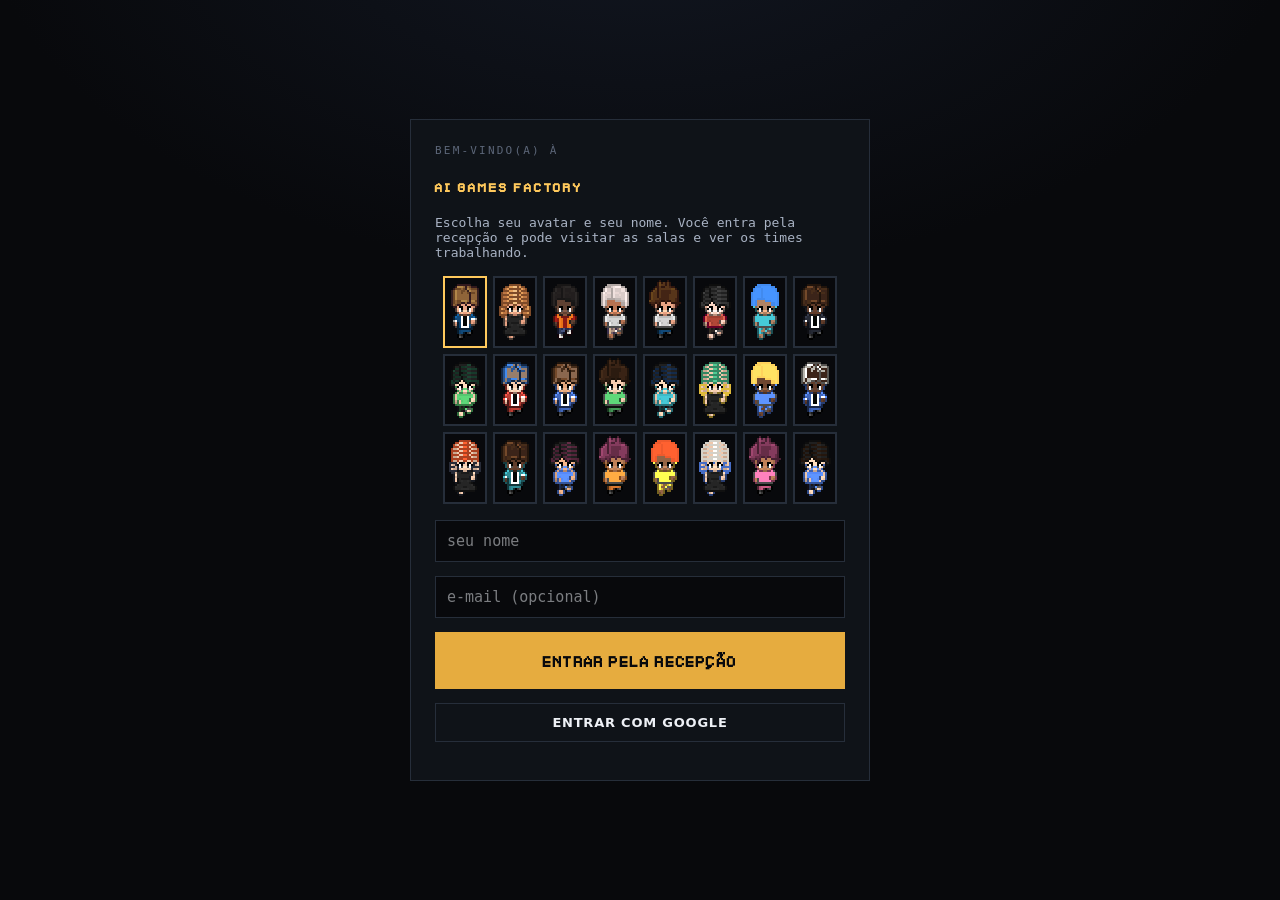
<file: portal/index.html>
<!doctype html>
<html lang="pt-BR">
  <head>
    <meta charset="UTF-8" />
    <link rel="icon" type="image/png" href="./icons/icon-256.png?v=2" />
    <!-- viewport-fit=cover: draw under the iPhone notch/home bar (safe-area
         insets pad the card bar back out). user-scalable=no: pinch belongs to
         the office canvas zoom, not page zoom. interactive-widget: Android
         resizes the layout when the keyboard opens, so xterm re-fits. -->
    <meta
      name="viewport"
      content="width=device-width, initial-scale=1.0, viewport-fit=cover, user-scalable=no, interactive-widget=resizes-content"
    />
    <!-- The standalone page URL carries the server token (?token=); never send it as a Referer. -->
    <meta name="referrer" content="no-referrer" />
    <meta name="theme-color" content="#08090C" />
    <meta name="description" content="Escritório pixel art da fábrica de jogos (somente leitura)." />
    <link rel="manifest" href="./manifest.webmanifest" />
    <!-- iOS "Add to Home Screen": standalone chrome-less launch -->
    <meta name="mobile-web-app-capable" content="yes" />
    <meta name="apple-mobile-web-app-capable" content="yes" />
    <meta name="apple-mobile-web-app-status-bar-style" content="black-translucent" />
    <meta name="apple-mobile-web-app-title" content="AI Games" />
    <link rel="apple-touch-icon" href="./icons/factory-180.png" />
    <!-- public/ also holds favicon.ico, apple-touch-icon.png and
         apple-touch-icon-precomposed.png at their conventional paths: browsers
         and iOS probe those without a <link>, and the standalone server's SPA
         fallback would otherwise answer the probe with index.html, leaving a
         stale cached icon in place forever. Bump ?v= on every icon change. -->
    <title>AI Games Factory</title>
    <script type="module" crossorigin src="./assets/index-DksivAb9.js"></script>
    <link rel="modulepreload" crossorigin href="./assets/rolldown-runtime-CNC7AqOf.js">
    <link rel="stylesheet" crossorigin href="./assets/index-LahxKHqq.css">
  </head>
  <body>
    <div id="root"></div>
  </body>
</html>
</file>
<file: portal/assets/index-LahxKHqq.css>
/*! tailwindcss v4.3.3 | MIT License | https://tailwindcss.com */
@layer properties{@supports (((-webkit-hyphens:none)) and (not (margin-trim:inline))) or ((-moz-orient:inline) and (not (color:rgb(from red r g b)))){*,:before,:after,::backdrop{--tw-translate-x:0;--tw-translate-y:0;--tw-translate-z:0;--tw-rotate-x:initial;--tw-rotate-y:initial;--tw-rotate-z:initial;--tw-skew-x:initial;--tw-skew-y:initial;--tw-pan-x:initial;--tw-pan-y:initial;--tw-pinch-zoom:initial;--tw-border-style:solid;--tw-leading:initial;--tw-font-weight:initial;--tw-tracking:initial;--tw-ordinal:initial;--tw-slashed-zero:initial;--tw-numeric-figure:initial;--tw-numeric-spacing:initial;--tw-numeric-fraction:initial;--tw-shadow:0 0 #0000;--tw-shadow-color:initial;--tw-shadow-alpha:100%;--tw-inset-shadow:0 0 #0000;--tw-inset-shadow-color:initial;--tw-inset-shadow-alpha:100%;--tw-ring-color:initial;--tw-ring-shadow:0 0 #0000;--tw-inset-ring-color:initial;--tw-inset-ring-shadow:0 0 #0000;--tw-ring-inset:initial;--tw-ring-offset-width:0px;--tw-ring-offset-color:#fff;--tw-ring-offset-shadow:0 0 #0000;--tw-outline-style:solid;--tw-blur:initial;--tw-brightness:initial;--tw-contrast:initial;--tw-grayscale:initial;--tw-hue-rotate:initial;--tw-invert:initial;--tw-opacity:initial;--tw-saturate:initial;--tw-sepia:initial;--tw-drop-shadow:initial;--tw-drop-shadow-color:initial;--tw-drop-shadow-alpha:100%;--tw-drop-shadow-size:initial;--tw-duration:initial;--tw-ease:initial}}}@layer theme{:root,:host{--font-sans:-apple-system, BlinkMacSystemFont, "Segoe UI", Roboto, "Helvetica Neue", "Noto Sans", Arial, sans-serif, "Apple Color Emoji", "Segoe UI Emoji", "Segoe UI Symbol", "Noto Color Emoji";--font-mono:ui-monospace, SFMono-Regular, Menlo, Monaco, Consolas, "Liberation Mono", "Courier New", monospace;--color-black:#000;--color-white:#fff;--container-2xs:18rem;--container-xl:36rem;--font-weight-bold:700;--ease-out:cubic-bezier(0, 0, .2, 1);--default-transition-duration:.15s;--default-transition-timing-function:cubic-bezier(.4, 0, .2, 1);--default-font-family:var(--font-sans);--default-mono-font-family:var(--font-mono);--color-bg:var(--color-bg);--color-bg-dark:var(--color-bg-dark);--color-bg-thumb:var(--color-bg-thumb);--color-border:var(--color-border);--color-accent:var(--color-accent);--color-text:var(--color-text);--color-text-muted:var(--color-text-muted);--color-btn-bg:var(--color-btn-bg);--color-btn-hover:var(--color-btn-hover);--color-active-bg:var(--color-active-bg);--color-accent-bright:var(--color-accent-bright);--color-reset-text:var(--color-reset-text);--color-danger:var(--color-danger);--color-warning:var(--color-warning);--color-status-permission:var(--color-status-permission);--color-status-active:var(--color-status-active);--color-status-success:var(--color-status-success);--color-status-error:var(--color-status-error);--shadow-pixel:var(--shadow-pixel)}}@layer base{*,:after,:before,::backdrop{box-sizing:border-box;border:0 solid;margin:0;padding:0}::file-selector-button{box-sizing:border-box;border:0 solid;margin:0;padding:0}html,:host{-webkit-text-size-adjust:100%;tab-size:4;line-height:1.5;font-family:var(--default-font-family,-apple-system, BlinkMacSystemFont, "Segoe UI", Roboto, "Helvetica Neue", "Noto Sans", Arial, sans-serif, "Apple Color Emoji", "Segoe UI Emoji", "Segoe UI Symbol", "Noto Color Emoji");font-feature-settings:var(--default-font-feature-settings,normal);font-variation-settings:var(--default-font-variation-settings,normal);-webkit-tap-highlight-color:transparent}hr{height:0;color:inherit;border-top-width:1px}abbr:where([title]){-webkit-text-decoration:underline dotted;text-decoration:underline dotted}h1,h2,h3,h4,h5,h6{font-size:inherit;font-weight:inherit}a{color:inherit;-webkit-text-decoration:inherit;-webkit-text-decoration:inherit;-webkit-text-decoration:inherit;-webkit-text-decoration:inherit;text-decoration:inherit}b,strong{font-weight:bolder}code,kbd,samp,pre{font-family:var(--default-mono-font-family,ui-monospace, SFMono-Regular, Menlo, Monaco, Consolas, "Liberation Mono", "Courier New", monospace);font-feature-settings:var(--default-mono-font-feature-settings,normal);font-variation-settings:var(--default-mono-font-variation-settings,normal);font-size:1em}small{font-size:80%}sub,sup{vertical-align:baseline;font-size:75%;line-height:0;position:relative}sub{bottom:-.25em}sup{top:-.5em}table{text-indent:0;border-color:inherit;border-collapse:collapse}:-moz-focusring:where(:not(iframe)){outline:auto}progress{vertical-align:baseline}summary{display:list-item}ol,ul,menu{list-style:none}img,svg,video,canvas,audio,iframe,embed,object{vertical-align:middle;display:block}img,video{max-width:100%;height:auto}button,input,select,optgroup,textarea{font:inherit;font-feature-settings:inherit;font-variation-settings:inherit;letter-spacing:inherit;color:inherit;opacity:1;background-color:#0000;border-radius:0}::file-selector-button{font:inherit;font-feature-settings:inherit;font-variation-settings:inherit;letter-spacing:inherit;color:inherit;opacity:1;background-color:#0000;border-radius:0}:where(select:is([multiple],[size])) optgroup{font-weight:bolder}:where(select:is([multiple],[size])) optgroup option{padding-inline-start:20px}::file-selector-button{margin-inline-end:4px}::placeholder{opacity:1}@supports (not ((-webkit-appearance:-apple-pay-button))) or (contain-intrinsic-size:1px){::placeholder{color:currentColor}@supports (color:color-mix(in lab, red, red)){::placeholder{color:color-mix(in oklab, currentcolor 50%, transparent)}}}textarea{resize:vertical}::-webkit-search-decoration{-webkit-appearance:none}::-webkit-date-and-time-value{min-height:1lh;text-align:inherit}::-webkit-datetime-edit{display:inline-flex}::-webkit-datetime-edit-fields-wrapper{padding:0}::-webkit-datetime-edit{padding-block:0}::-webkit-datetime-edit-year-field{padding-block:0}::-webkit-datetime-edit-month-field{padding-block:0}::-webkit-datetime-edit-day-field{padding-block:0}::-webkit-datetime-edit-hour-field{padding-block:0}::-webkit-datetime-edit-minute-field{padding-block:0}::-webkit-datetime-edit-second-field{padding-block:0}::-webkit-datetime-edit-millisecond-field{padding-block:0}::-webkit-datetime-edit-meridiem-field{padding-block:0}::-webkit-calendar-picker-indicator{line-height:1}:-moz-ui-invalid{box-shadow:none}button,input:where([type=button],[type=reset],[type=submit]){appearance:button}::file-selector-button{appearance:button}::-webkit-inner-spin-button{height:auto}::-webkit-outer-spin-button{height:auto}[hidden]:where(:not([hidden=until-found])){display:none!important}@font-face{font-family:Material Symbols Sharp;font-style:normal;font-weight:700;font-display:block;src:url(./material-symbols-sharp-B2PMbmS8.woff2)format("woff2")}.material-symbols-sharp{letter-spacing:normal;text-transform:none;white-space:nowrap;word-wrap:normal;-webkit-font-smoothing:antialiased;-moz-osx-font-smoothing:grayscale;text-rendering:optimizelegibility;font-feature-settings:"liga";direction:ltr;font-family:Material Symbols Sharp;font-size:24px;font-style:normal;font-weight:400;line-height:1;display:inline-block}html,body,#root{width:100%;height:100%;color:var(--color-text);overscroll-behavior:none;background:var(--color-bg-dark);height:100dvh;margin:0;font-family:FS Pixel Sans,sans-serif;font-size:22px;overflow:hidden}*{font-family:FS Pixel Sans,sans-serif}}@layer components{.pixel-panel{border-style:var(--tw-border-style);border-width:2px;border-color:var(--color-border);background-color:var(--color-bg);--tw-shadow:var(--shadow-pixel);box-shadow:var(--tw-inset-shadow), var(--tw-inset-ring-shadow), var(--tw-ring-offset-shadow), var(--tw-ring-shadow), var(--tw-shadow);border-radius:0}.carousel{flex-wrap:nowrap;gap:8px;padding-bottom:2px;display:flex;overflow-x:auto}.pixel-range{appearance:none;cursor:pointer;border:2px solid var(--color-border);background:linear-gradient(to right, var(--color-accent) var(--range-fill,50%), var(--color-bg-dark) var(--range-fill,50%));height:16px}.pixel-range::-webkit-slider-runnable-track{-webkit-appearance:none;background:0 0;height:12px}.pixel-range::-webkit-slider-thumb{appearance:none;background:var(--color-text);border:2px solid var(--color-border);width:10px;height:18px;box-shadow:var(--shadow-pixel);border-radius:0;margin-top:-5px}.pixel-range:hover::-webkit-slider-thumb{background:var(--color-accent-bright)}.pixel-range::-moz-range-track{background:0 0;height:12px}.pixel-range::-moz-range-thumb{background:var(--color-text);border:2px solid var(--color-border);width:10px;height:18px;box-shadow:var(--shadow-pixel);border-radius:0}.pixel-range:hover::-moz-range-thumb{background:var(--color-accent-bright)}.xterm,.xterm *{font-family:var(--font-terminal);-webkit-touch-callout:none}.xterm .xterm-viewport::-webkit-scrollbar{width:6px}.xterm .xterm-viewport::-webkit-scrollbar-track{background:0 0}.xterm .xterm-viewport::-webkit-scrollbar-thumb{background:var(--color-bg-thumb);border-radius:0}.xterm .xterm-viewport::-webkit-scrollbar-thumb:hover{background:var(--color-accent)}.xterm .xterm-viewport{scrollbar-width:thin;scrollbar-color:var(--color-bg-thumb) transparent}.terminal-copy-pill{z-index:10;white-space:nowrap;gap:6px;display:flex;position:absolute;transform:translate(-50%)}.terminal-copy-pill button{background:var(--color-btn-bg);color:var(--color-text);border:2px solid var(--color-border);box-shadow:var(--shadow-pixel);border-radius:0;padding:8px 14px;font-size:17px}.terminal-sel-handle{z-index:10;width:var(--sel-handle-w);height:calc(var(--cell-h) + var(--sel-knob));position:absolute}.terminal-sel-handle:before,.terminal-sel-handle:after{content:"";background:var(--color-accent-bright);pointer-events:none;position:absolute}.terminal-sel-handle:before{left:calc((var(--sel-handle-w) - 2px) / 2);width:2px;height:var(--cell-h)}.terminal-sel-handle:after{left:calc((var(--sel-handle-w) - var(--sel-knob)) / 2);width:var(--sel-knob);height:var(--sel-knob)}.terminal-sel-handle[data-handle=start]:before{top:var(--sel-knob)}.terminal-sel-handle[data-handle=start]:after,.terminal-sel-handle[data-handle=end]:before{top:0}.terminal-sel-handle[data-handle=end]:after{top:var(--cell-h)}.pixel-pulse{animation:1.5s ease-in-out infinite pixel-pulse}.mobile-safe-top{top:calc(env(safe-area-inset-top,0px) + 8px)}.mobile-safe-pane-top{top:calc(env(safe-area-inset-top,0px) + 4px)}.no-scrollbar{scrollbar-width:none;-webkit-overflow-scrolling:touch}.no-scrollbar::-webkit-scrollbar{display:none}.pixel-scrollbar::-webkit-scrollbar{width:6px;height:6px}.pixel-scrollbar::-webkit-scrollbar-track{background:var(--color-bg-dark)}.pixel-scrollbar::-webkit-scrollbar-thumb{background:var(--color-border);border-radius:0}.pixel-scrollbar::-webkit-scrollbar-thumb:hover{background:var(--color-accent)}.pixel-scrollbar{scrollbar-width:thin;scrollbar-color:var(--color-border) var(--color-bg-dark)}.material-symbols-sharp{font-variation-settings:"FILL" 1, "GRAD" 0, "opsz" 24;font-size:1em;line-height:1}}@layer utilities{.pointer-events-auto{pointer-events:auto}.pointer-events-none{pointer-events:none}.collapse{visibility:collapse}.invisible{visibility:hidden}.visible{visibility:visible}.absolute{position:absolute}.fixed{position:fixed}.relative{position:relative}.static{position:static}.sticky{position:sticky}.inset-0{inset:0}.inset-4{inset:4px}.top-0{top:0}.top-4{top:4px}.top-8{top:8px}.top-10{top:10px}.right-4{right:4px}.right-8{right:8px}.right-28{right:28px}.bottom-0{bottom:0}.bottom-4{bottom:4px}.bottom-8{bottom:8px}.bottom-10{bottom:10px}.bottom-42{bottom:42px}.bottom-76{bottom:76px}.bottom-full{bottom:100%}.-left-1{left:-1px}.left-0{left:0}.left-1\/2{left:50%}.left-4{left:4px}.left-8{left:8px}.left-10{left:10px}.z-10{z-index:10}.z-11{z-index:11}.z-15{z-index:15}.z-20{z-index:20}.z-30{z-index:30}.z-40{z-index:40}.z-50{z-index:50}.z-100{z-index:100}.container{width:100%}@media (width>=40rem){.container{max-width:40rem}}@media (width>=48rem){.container{max-width:48rem}}@media (width>=64rem){.container{max-width:64rem}}@media (width>=80rem){.container{max-width:80rem}}@media (width>=96rem){.container{max-width:96rem}}.m-0{margin:0}.mx-2{margin-inline:2px}.-mt-4{margin-top:-4px}.-mt-6{margin-top:-6px}.mt-4{margin-top:4px}.mt-6{margin-top:6px}.mt-8{margin-top:8px}.mt-10{margin-top:10px}.mt-12{margin-top:12px}.mt-\[1px\]{margin-top:1px}.mr-4{margin-right:4px}.mb-2{margin-bottom:2px}.mb-4{margin-bottom:4px}.mb-6{margin-bottom:6px}.mb-8{margin-bottom:8px}.mb-12{margin-bottom:12px}.mb-20{margin-bottom:20px}.ml-2{margin-left:2px}.ml-3{margin-left:3px}.block{display:block}.flex{display:flex}.grid{display:grid}.hidden{display:none}.inline{display:inline}.inline-block{display:inline-block}.inline-flex{display:inline-flex}.table{display:table}.size-6{width:6px;height:6px}.size-20{width:20px;height:20px}.h-6{height:6px}.h-8{height:8px}.h-14{height:14px}.h-16{height:16px}.h-18{height:18px}.h-24{height:24px}.h-40{height:40px}.h-full{height:100%}.max-h-80{max-height:80px}.max-h-160{max-height:160px}.max-h-\[60vh\]{max-height:60vh}.max-h-full{max-height:100%}.min-h-0{min-height:0}.min-h-170{min-height:170px}.w-1\/2{width:50%}.w-6{width:6px}.w-8{width:8px}.w-14{width:14px}.w-16{width:16px}.w-18{width:18px}.w-21{width:21px}.w-24{width:24px}.w-40{width:40px}.w-44{width:44px}.w-64{width:64px}.w-130{width:130px}.w-\[1px\]{width:1px}.w-\[200\%\]{width:200%}.w-full{width:100%}.max-w-2xs{max-width:var(--container-2xs)}.max-w-\[calc\(100vw-20px\)\]{max-width:calc(100vw - 20px)}.max-w-full{max-width:100%}.max-w-xl{max-width:var(--container-xl)}.min-w-0{min-width:0}.min-w-128{min-width:128px}.min-w-\[min\(320px\,100\%\)\]{min-width:min(320px,100%)}.min-w-\[min\(384px\,100\%\)\]\!{min-width:min(384px,100%)!important}.min-w-\[min\(420px\,100\%\)\]\!{min-width:min(420px,100%)!important}.min-w-fit{min-width:fit-content}.flex-1{flex:1}.shrink{flex-shrink:1}.shrink-0{flex-shrink:0}.grow{flex-grow:1}.-translate-x-1\/2{--tw-translate-x:calc(calc(1 / 2 * 100%) * -1);translate:var(--tw-translate-x) var(--tw-translate-y)}.-translate-y-4{--tw-translate-y:calc(1px * -4);translate:var(--tw-translate-x) var(--tw-translate-y)}.translate-y-2{--tw-translate-y:calc(1px * 2);translate:var(--tw-translate-x) var(--tw-translate-y)}.transform{transform:var(--tw-rotate-x,) var(--tw-rotate-y,) var(--tw-rotate-z,) var(--tw-skew-x,) var(--tw-skew-y,)}.cursor-col-resize{cursor:col-resize}.cursor-default{cursor:default}.cursor-pointer{cursor:pointer}.touch-pan-x{--tw-pan-x:pan-x;touch-action:var(--tw-pan-x,) var(--tw-pan-y,) var(--tw-pinch-zoom,)}.touch-none{touch-action:none}.resize{resize:both}.list-disc{list-style-type:disc}.grid-cols-\[repeat\(4\,130px\)\]{grid-template-columns:repeat(4,130px)}.flex-col{flex-direction:column}.flex-col-reverse{flex-direction:column-reverse}.flex-row{flex-direction:row}.flex-wrap{flex-wrap:wrap}.items-center{align-items:center}.items-start{align-items:flex-start}.items-stretch{align-items:stretch}.justify-between{justify-content:space-between}.justify-center{justify-content:center}.justify-end{justify-content:flex-end}.gap-0{gap:0}.gap-1{gap:1px}.gap-2{gap:2px}.gap-3{gap:3px}.gap-4{gap:4px}.gap-5{gap:5px}.gap-6{gap:6px}.gap-8{gap:8px}.gap-10{gap:10px}.gap-12{gap:12px}.gap-\[1px\]{gap:1px}.self-stretch{align-self:stretch}.overflow-auto{overflow:auto}.overflow-hidden{overflow:hidden}.overflow-x-auto{overflow-x:auto}.overflow-x-hidden{overflow-x:hidden}.overflow-y-auto{overflow-y:auto}.overscroll-contain{overscroll-behavior:contain}.rounded-full{border-radius:3.40282e38px}.rounded-none{border-radius:0}.border{border-style:var(--tw-border-style);border-width:1px}.border-0{border-style:var(--tw-border-style);border-width:0}.border-2{border-style:var(--tw-border-style);border-width:2px}.border-t{border-top-style:var(--tw-border-style);border-top-width:1px}.border-t-2{border-top-style:var(--tw-border-style);border-top-width:2px}.border-r{border-right-style:var(--tw-border-style);border-right-width:1px}.border-b{border-bottom-style:var(--tw-border-style);border-bottom-width:1px}.border-b-2{border-bottom-style:var(--tw-border-style);border-bottom-width:2px}.border-l-2{border-left-style:var(--tw-border-style);border-left-width:2px}.border-none{--tw-border-style:none;border-style:none}.border-accent{border-color:var(--color-accent)}.border-border{border-color:var(--color-border)}.border-border\!{border-color:var(--color-border)!important}.border-transparent{border-color:#0000}.border-white\/8{border-color:#ffffff14}@supports (color:color-mix(in lab, red, red)){.border-white\/8{border-color:color-mix(in oklab, var(--color-white) 8%, transparent)}}.border-white\/50{border-color:#ffffff80}@supports (color:color-mix(in lab, red, red)){.border-white\/50{border-color:color-mix(in oklab, var(--color-white) 50%, transparent)}}.bg-accent{background-color:var(--color-accent)}.bg-accent\!{background-color:var(--color-accent)!important}.bg-accent-bright{background-color:var(--color-accent-bright)}.bg-active-bg{background-color:var(--color-active-bg)}.bg-bg{background-color:var(--color-bg)}.bg-bg-dark{background-color:var(--color-bg-dark)}.bg-black\/50{background-color:#00000080}@supports (color:color-mix(in lab, red, red)){.bg-black\/50{background-color:color-mix(in oklab, var(--color-black) 50%, transparent)}}.bg-black\/70{background-color:#000000b3}@supports (color:color-mix(in lab, red, red)){.bg-black\/70{background-color:color-mix(in oklab, var(--color-black) 70%, transparent)}}.bg-btn-bg{background-color:var(--color-btn-bg)}.bg-danger{background-color:var(--color-danger)}.bg-status-active{background-color:var(--color-status-active)}.bg-status-error{background-color:var(--color-status-error)}.bg-status-permission{background-color:var(--color-status-permission)}.bg-status-success{background-color:var(--color-status-success)}.bg-transparent{background-color:#0000}.bg-white\/15{background-color:#ffffff26}@supports (color:color-mix(in lab, red, red)){.bg-white\/15{background-color:color-mix(in oklab, var(--color-white) 15%, transparent)}}.p-0{padding:0}.p-1{padding:1px}.p-4{padding:4px}.p-8{padding:8px}.px-2{padding-inline:2px}.px-4{padding-inline:4px}.px-6{padding-inline:6px}.px-8{padding-inline:8px}.px-10{padding-inline:10px}.px-12{padding-inline:12px}.px-14{padding-inline:14px}.px-16{padding-inline:16px}.px-20{padding-inline:20px}.px-24{padding-inline:24px}.px-32{padding-inline:32px}.py-0\.5{padding-block:.5px}.py-1{padding-block:1px}.py-2{padding-block:2px}.py-3{padding-block:3px}.py-4{padding-block:4px}.py-6{padding-block:6px}.py-8{padding-block:8px}.py-10{padding-block:10px}.py-24{padding-block:24px}.pt-2{padding-top:2px}.pt-4{padding-top:4px}.pt-8{padding-top:8px}.pr-2{padding-right:2px}.pr-20{padding-right:20px}.pb-2{padding-bottom:2px}.pb-4{padding-bottom:4px}.pb-9{padding-bottom:9px}.pb-10{padding-bottom:10px}.pl-1\.5{padding-left:1.5px}.pl-4{padding-left:4px}.pl-8{padding-left:8px}.pl-18{padding-left:18px}.text-center{text-align:center}.text-left{text-align:left}.text-right{text-align:right}.font-mono{font-family:var(--font-mono)}.font-pixel{font-family:FS Pixel Sans,sans-serif}.text-2xl{font-size:36px}.text-2xs{font-size:16px}.text-3xl{font-size:44px}.text-4xl{font-size:52px}.text-5xl{font-size:64px}.text-\[12px\]{font-size:12px}.text-base{font-size:22px}.text-lg{font-size:26px}.text-sm{font-size:20px}.text-xl{font-size:30px}.text-xs{font-size:18px}.leading-\[1\.3\]{--tw-leading:1.3;line-height:1.3}.leading-\[1\.4\]{--tw-leading:1.4;line-height:1.4}.leading-none{--tw-leading:1;line-height:1}.font-bold{--tw-font-weight:var(--font-weight-bold);font-weight:var(--font-weight-bold)}.tracking-\[0\.08em\]{--tw-tracking:.08em;letter-spacing:.08em}.break-all{word-break:break-all}.text-ellipsis{text-overflow:ellipsis}.whitespace-nowrap{white-space:nowrap}.text-accent{color:var(--color-accent)}.text-accent-bright{color:var(--color-accent-bright)}.text-danger{color:var(--color-danger)}.text-danger\!{color:var(--color-danger)!important}.text-reset-text{color:var(--color-reset-text)}.text-status-error{color:var(--color-status-error)}.text-status-permission{color:var(--color-status-permission)}.text-status-success{color:var(--color-status-success)}.text-text{color:var(--color-text)}.text-text-muted{color:var(--color-text-muted)}.text-white{color:var(--color-white)}.lowercase{text-transform:lowercase}.uppercase{text-transform:uppercase}.italic{font-style:italic}.tabular-nums{--tw-numeric-spacing:tabular-nums;font-variant-numeric:var(--tw-ordinal,) var(--tw-slashed-zero,) var(--tw-numeric-figure,) var(--tw-numeric-spacing,) var(--tw-numeric-fraction,)}.no-underline{text-decoration-line:none}.underline{text-decoration-line:underline}.opacity-\(--btn-disabled-opacity\){opacity:var(--btn-disabled-opacity)}.opacity-0{opacity:0}.opacity-50{opacity:.5}.opacity-60{opacity:.6}.opacity-70{opacity:.7}.opacity-80{opacity:.8}.opacity-85{opacity:.85}.opacity-\[var\(--btn-disabled-opacity\)\]{opacity:var(--btn-disabled-opacity)}.shadow{--tw-shadow:0 1px 3px 0 var(--tw-shadow-color,#0000001a), 0 1px 2px -1px var(--tw-shadow-color,#0000001a);box-shadow:var(--tw-inset-shadow), var(--tw-inset-ring-shadow), var(--tw-ring-offset-shadow), var(--tw-ring-shadow), var(--tw-shadow)}.shadow-pixel{--tw-shadow:var(--shadow-pixel);box-shadow:var(--tw-inset-shadow), var(--tw-inset-ring-shadow), var(--tw-ring-offset-shadow), var(--tw-ring-shadow), var(--tw-shadow)}.ring{--tw-ring-shadow:var(--tw-ring-inset,) 0 0 0 calc(1px + var(--tw-ring-offset-width)) var(--tw-ring-color,currentcolor);box-shadow:var(--tw-inset-shadow), var(--tw-inset-ring-shadow), var(--tw-ring-offset-shadow), var(--tw-ring-shadow), var(--tw-shadow)}.outline{outline-style:var(--tw-outline-style);outline-width:1px}.blur{--tw-blur:blur(8px);filter:var(--tw-blur,) var(--tw-brightness,) var(--tw-contrast,) var(--tw-grayscale,) var(--tw-hue-rotate,) var(--tw-invert,) var(--tw-saturate,) var(--tw-sepia,) var(--tw-drop-shadow,)}.grayscale{--tw-grayscale:grayscale(100%);filter:var(--tw-blur,) var(--tw-brightness,) var(--tw-contrast,) var(--tw-grayscale,) var(--tw-hue-rotate,) var(--tw-invert,) var(--tw-saturate,) var(--tw-sepia,) var(--tw-drop-shadow,)}.transition{transition-property:color,background-color,border-color,outline-color,text-decoration-color,fill,stroke,--tw-gradient-from,--tw-gradient-via,--tw-gradient-to,opacity,box-shadow,transform,translate,scale,rotate,filter,-webkit-backdrop-filter,backdrop-filter,display,content-visibility,overlay,pointer-events;transition-timing-function:var(--tw-ease,var(--default-transition-timing-function));transition-duration:var(--tw-duration,var(--default-transition-duration))}.transition-colors{transition-property:color,background-color,border-color,outline-color,text-decoration-color,fill,stroke,--tw-gradient-from,--tw-gradient-via,--tw-gradient-to;transition-timing-function:var(--tw-ease,var(--default-transition-timing-function));transition-duration:var(--tw-duration,var(--default-transition-duration))}.transition-opacity{transition-property:opacity;transition-timing-function:var(--tw-ease,var(--default-transition-timing-function));transition-duration:var(--tw-duration,var(--default-transition-duration))}.transition-transform{transition-property:transform,translate,scale,rotate;transition-timing-function:var(--tw-ease,var(--default-transition-timing-function));transition-duration:var(--tw-duration,var(--default-transition-duration))}.duration-200{--tw-duration:.2s;transition-duration:.2s}.ease-out{--tw-ease:var(--ease-out);transition-timing-function:var(--ease-out)}.select-all{-webkit-user-select:all;user-select:all}.select-none{-webkit-user-select:none;user-select:none}.\[-webkit-touch-callout\:none\]{-webkit-touch-callout:none}@media (hover:hover){.group-hover\:opacity-100:is(:where(.group):hover *){opacity:1}.hover\:border-accent-bright:hover{border-color:var(--color-accent-bright)}.hover\:bg-accent:hover{background-color:var(--color-accent)}.hover\:bg-accent-bright:hover{background-color:var(--color-accent-bright)}.hover\:bg-accent-bright\!:hover{background-color:var(--color-accent-bright)!important}.hover\:bg-btn-bg:hover{background-color:var(--color-btn-bg)}.hover\:bg-btn-hover:hover{background-color:var(--color-btn-hover)}.hover\:text-accent:hover{color:var(--color-accent)}.hover\:text-accent-bright:hover{color:var(--color-accent-bright)}.hover\:text-text:hover{color:var(--color-text)}}.focus-visible\:opacity-100:focus-visible{opacity:1}.active\:bg-accent-bright:active{background-color:var(--color-accent-bright)}.active\:bg-btn-hover:active{background-color:var(--color-btn-hover)}.disabled\:cursor-default:disabled{cursor:default}.disabled\:opacity-\(--btn-disabled-opacity\):disabled{opacity:var(--btn-disabled-opacity)}@media (hover:hover){.disabled\:hover\:bg-btn-bg:disabled:hover{background-color:var(--color-btn-bg)}}@media (pointer:coarse){.pointer-coarse\:hidden{display:none}}}@font-face{font-family:FS Pixel Sans;font-style:normal;font-weight:400;font-display:swap;src:url(../fonts/FSPixelSansUnicode-Regular.ttf)format("truetype")}:root{--color-bg:#1e1e2e;--color-bg-dark:#181828;--color-bg-thumb:#2a2a3a;--color-border:#4a4a6a;--color-accent:#6030ff;--color-accent-bright:#746fff;--color-text:#ffffffe6;--color-text-muted:#ffffff80;--color-btn-bg:#353445;--color-btn-hover:#4e4b68;--color-active-bg:#2c2b6d;--color-reset-text:#ecc;--color-danger:#d14249;--color-warning:#ff8d14;--color-status-permission:#cca700;--color-status-active:#3794ff;--color-status-success:#89d185;--color-status-error:var(--color-danger);--shadow-pixel:2px 2px 0px #0a0a14;--vignette:radial-gradient(ellipse at center, transparent 50%, #0009 100%);--btn-disabled-opacity:.35}@keyframes pixel-pulse{0%,to{opacity:1}50%{opacity:.3}}@property --tw-translate-x{syntax:"*";inherits:false;initial-value:0}@property --tw-translate-y{syntax:"*";inherits:false;initial-value:0}@property --tw-translate-z{syntax:"*";inherits:false;initial-value:0}@property --tw-rotate-x{syntax:"*";inherits:false}@property --tw-rotate-y{syntax:"*";inherits:false}@property --tw-rotate-z{syntax:"*";inherits:false}@property --tw-skew-x{syntax:"*";inherits:false}@property --tw-skew-y{syntax:"*";inherits:false}@property --tw-pan-x{syntax:"*";inherits:false}@property --tw-pan-y{syntax:"*";inherits:false}@property --tw-pinch-zoom{syntax:"*";inherits:false}@property --tw-border-style{syntax:"*";inherits:false;initial-value:solid}@property --tw-leading{syntax:"*";inherits:false}@property --tw-font-weight{syntax:"*";inherits:false}@property --tw-tracking{syntax:"*";inherits:false}@property --tw-ordinal{syntax:"*";inherits:false}@property --tw-slashed-zero{syntax:"*";inherits:false}@property --tw-numeric-figure{syntax:"*";inherits:false}@property --tw-numeric-spacing{syntax:"*";inherits:false}@property --tw-numeric-fraction{syntax:"*";inherits:false}@property --tw-shadow{syntax:"*";inherits:false;initial-value:0 0 #0000}@property --tw-shadow-color{syntax:"*";inherits:false}@property --tw-shadow-alpha{syntax:"<percentage>";inherits:false;initial-value:100%}@property --tw-inset-shadow{syntax:"*";inherits:false;initial-value:0 0 #0000}@property --tw-inset-shadow-color{syntax:"*";inherits:false}@property --tw-inset-shadow-alpha{syntax:"<percentage>";inherits:false;initial-value:100%}@property --tw-ring-color{syntax:"*";inherits:false}@property --tw-ring-shadow{syntax:"*";inherits:false;initial-value:0 0 #0000}@property --tw-inset-ring-color{syntax:"*";inherits:false}@property --tw-inset-ring-shadow{syntax:"*";inherits:false;initial-value:0 0 #0000}@property --tw-ring-inset{syntax:"*";inherits:false}@property --tw-ring-offset-width{syntax:"<length>";inherits:false;initial-value:0}@property --tw-ring-offset-color{syntax:"*";inherits:false;initial-value:#fff}@property --tw-ring-offset-shadow{syntax:"*";inherits:false;initial-value:0 0 #0000}@property --tw-outline-style{syntax:"*";inherits:false;initial-value:solid}@property --tw-blur{syntax:"*";inherits:false}@property --tw-brightness{syntax:"*";inherits:false}@property --tw-contrast{syntax:"*";inherits:false}@property --tw-grayscale{syntax:"*";inherits:false}@property --tw-hue-rotate{syntax:"*";inherits:false}@property --tw-invert{syntax:"*";inherits:false}@property --tw-opacity{syntax:"*";inherits:false}@property --tw-saturate{syntax:"*";inherits:false}@property --tw-sepia{syntax:"*";inherits:false}@property --tw-drop-shadow{syntax:"*";inherits:false}@property --tw-drop-shadow-color{syntax:"*";inherits:false}@property --tw-drop-shadow-alpha{syntax:"<percentage>";inherits:false;initial-value:100%}@property --tw-drop-shadow-size{syntax:"*";inherits:false}@property --tw-duration{syntax:"*";inherits:false}@property --tw-ease{syntax:"*";inherits:false}.xterm{cursor:text;-webkit-user-select:none;user-select:none;position:relative}.xterm.focus,.xterm:focus{outline:none}.xterm .xterm-helpers{z-index:5;position:absolute;top:0}.xterm .xterm-helper-textarea{opacity:0;z-index:-5;white-space:nowrap;resize:none;border:0;width:0;height:0;margin:0;padding:0;position:absolute;top:0;left:-9999em;overflow:hidden}.xterm .composition-view{color:#fff;white-space:nowrap;z-index:1;background:#000;display:none;position:absolute}.xterm .composition-view.active{display:block}.xterm .xterm-viewport{cursor:default;background-color:#000;position:absolute;inset:0;overflow-y:scroll}.xterm .xterm-screen{position:relative}.xterm .xterm-screen canvas{position:absolute;top:0;left:0}.xterm .xterm-scroll-area{visibility:hidden}.xterm-char-measure-element{visibility:hidden;line-height:normal;display:inline-block;position:absolute;top:0;left:-9999em}.xterm.enable-mouse-events{cursor:default}.xterm.xterm-cursor-pointer,.xterm .xterm-cursor-pointer{cursor:pointer}.xterm.column-select.focus{cursor:crosshair}.xterm .xterm-accessibility:not(.debug),.xterm .xterm-message{z-index:10;color:#0000;pointer-events:none;position:absolute;inset:0}.xterm .xterm-accessibility-tree:not(.debug) ::selection{color:#0000}.xterm .xterm-accessibility-tree{-webkit-user-select:text;user-select:text;white-space:pre}.xterm .live-region{width:1px;height:1px;position:absolute;left:-9999px;overflow:hidden}.xterm-dim{opacity:1!important}.xterm-underline-1{text-decoration:underline}.xterm-underline-2{-webkit-text-decoration:underline double;text-decoration:underline double}.xterm-underline-3{-webkit-text-decoration:underline wavy;text-decoration:underline wavy}.xterm-underline-4{-webkit-text-decoration:underline dotted;text-decoration:underline dotted}.xterm-underline-5{-webkit-text-decoration:underline dashed;text-decoration:underline dashed}.xterm-overline{text-decoration:overline}.xterm-overline.xterm-underline-1{text-decoration:underline overline}.xterm-overline.xterm-underline-2{-webkit-text-decoration:overline double underline;text-decoration:overline double underline}.xterm-overline.xterm-underline-3{-webkit-text-decoration:overline wavy underline;text-decoration:overline wavy underline}.xterm-overline.xterm-underline-4{-webkit-text-decoration:overline dotted underline;text-decoration:overline dotted underline}.xterm-overline.xterm-underline-5{-webkit-text-decoration:overline dashed underline;text-decoration:overline dashed underline}.xterm-strikethrough{text-decoration:line-through}.xterm-screen .xterm-decoration-container .xterm-decoration{z-index:6;position:absolute}.xterm-screen .xterm-decoration-container .xterm-decoration.xterm-decoration-top-layer{z-index:7}.xterm-decoration-overview-ruler{z-index:8;pointer-events:none;position:absolute;top:0;right:0}.xterm-decoration-top{z-index:2;position:relative}
</file>
